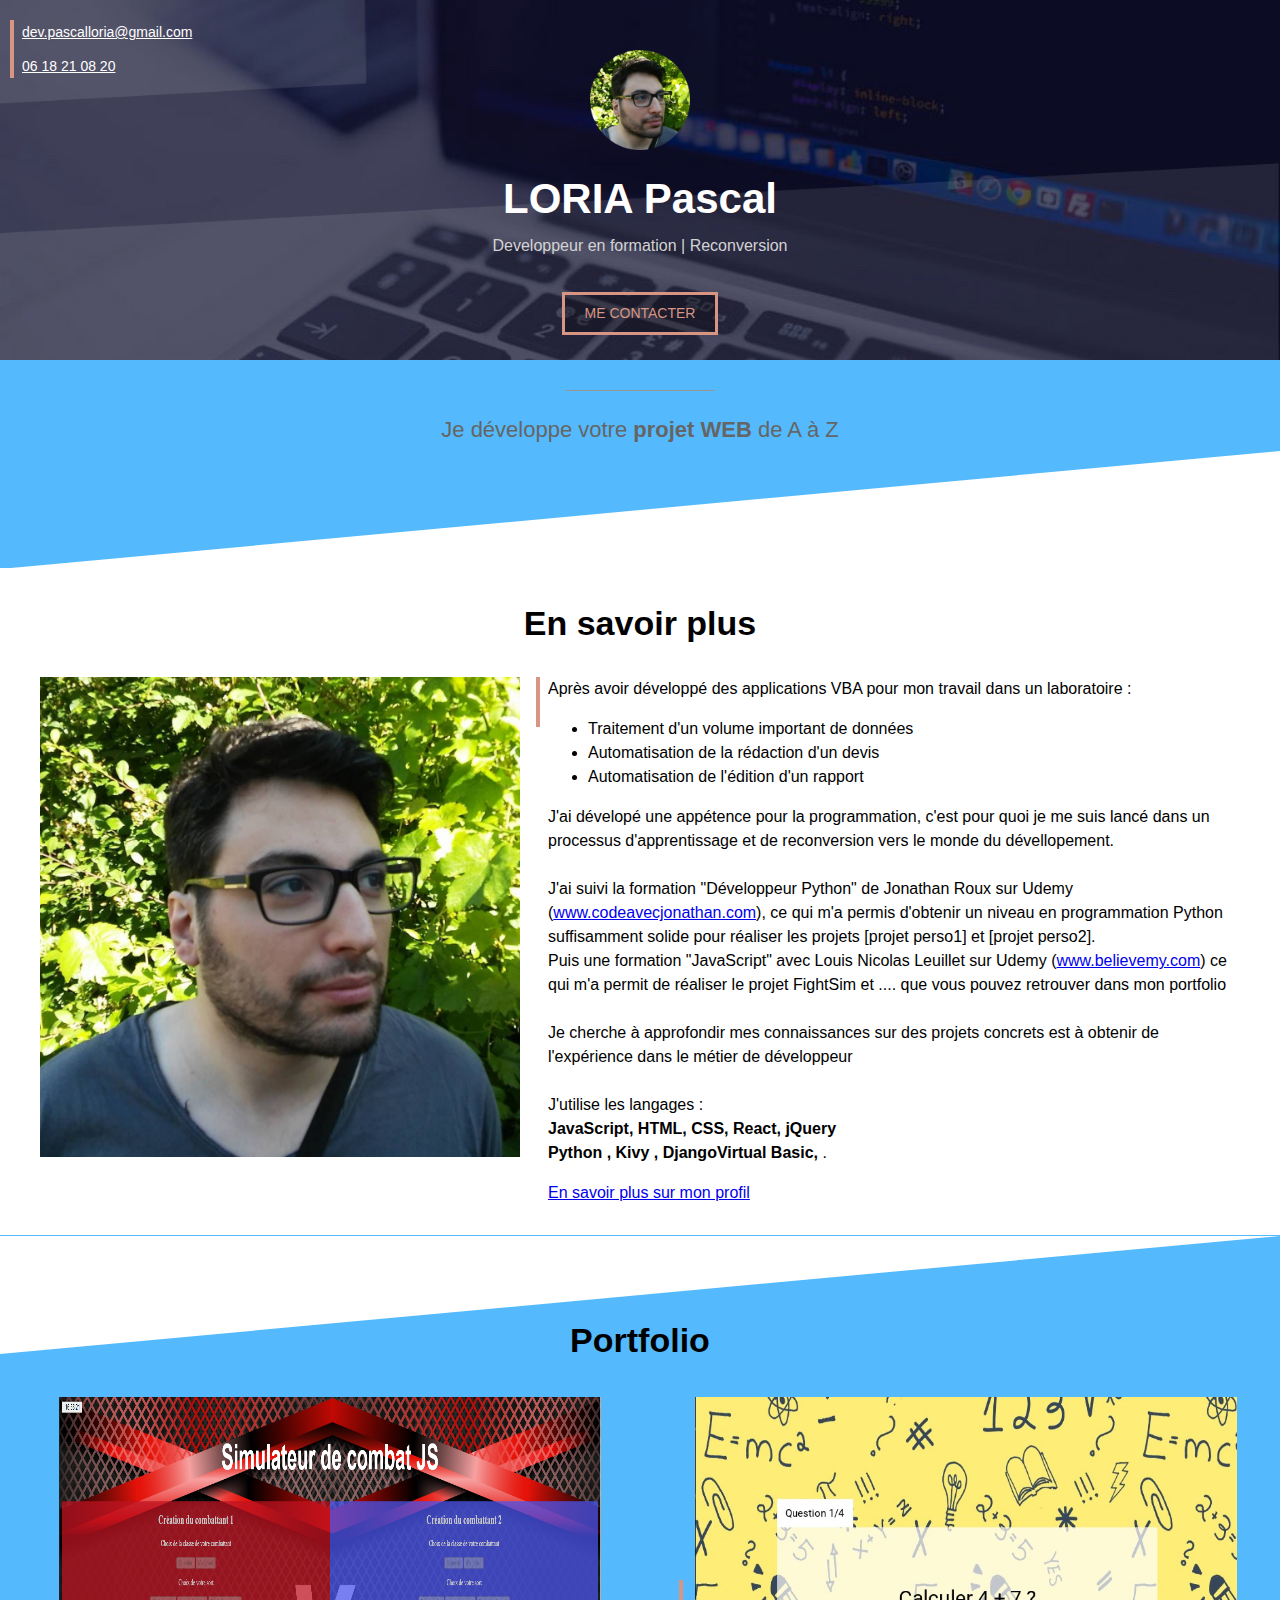
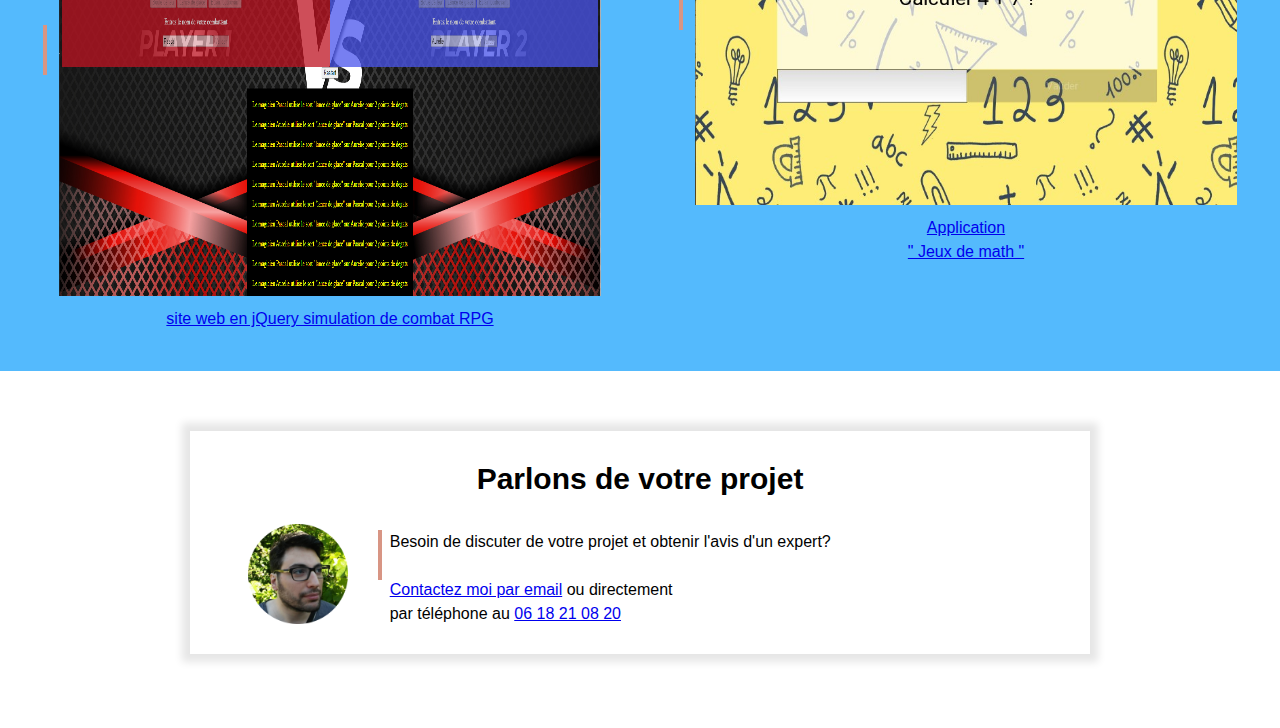
<file: index.html>
<!DOCTYPE html>
<html lang="fr">
<head>
    <meta charset="UTF-8">
    <meta http-equiv="X-UA-Compatible" content="IE=edge">
    <meta name="viewport" content="width=device-width, initial-scale=1.0">
    <title>Pascal LORIA</title>
    <link rel="stylesheet" href="style.css">
</head>

<body>

    <!-- Couverture -->
    <div class="cover">       
            
         <img class="cover-profile" src="profile.png"/>
         <h1>LORIA Pascal</h1> 
         <p>Developpeur en formation | Reconversion </p>

         <div class="bouton-contact">

            <a class="bouton-contact" href="mailto:dev.pascalloria@gmail.com?subject=Contact20%depuis20%pascalloria.com">ME CONTACTER</a>
                                
         </div>              
                       
         <div class="cover-contact">
            <p><a href="mailto:dev.pascalloria@gmail.com?subject=Contact20%depuis20%pascalloria.com">dev.pascalloria@gmail.com</a></p>
            <p><a href="tel:+33618210820">06 18 21 08 20</a></p>
         </div>        
     </div>

    <!-- SECTION GRISE 1 -->
    <div class="section-grise1 section">
        <div class="separateur"></div>
        <p> Je développe votre <b>projet WEB</b> de A à Z</p>

     </div>

     <!-- SECTION blanche -->   
     <div class="section">
         <h2>En savoir plus</h2>
         <img src="Profile21.jpg" class="col-contenu" >
         

         <div class="col-contenu float-right">
            <div class="texte-avec-ligne-vertical">
               <p >Après avoir développé des applications VBA pour mon travail dans un laboratoire :</p>
                  <ul>
                     <li> Traitement d'un volume important de données</li>
                     <li> Automatisation de la rédaction d'un devis</li>
                     <li> Automatisation de l'édition d'un rapport</li>
                  </ul>                
                  
                  <p>J'ai dévelopé une appétence pour la programmation, c'est pour quoi je me suis lancé dans un processus d'apprentissage et de reconversion vers le monde du dévellopement.<br><br>
                  J'ai suivi la formation "Développeur Python" de Jonathan Roux sur Udemy (<a href="https://www.codeavecjonathan.com" target="blank">www.codeavecjonathan.com</a>), ce qui m'a permis d'obtenir un niveau en programmation Python suffisamment solide pour réaliser les projets [projet perso1] et [projet perso2].
                 <br> Puis une formation "JavaScript" avec Louis Nicolas Leuillet sur Udemy (<a href="https://believemy.com/" target="blank">www.believemy.com</a>) ce qui m'a permit de réaliser le projet FightSim  et .... que vous pouvez retrouver dans mon portfolio
               <br> <br> Je cherche à approfondir mes connaissances sur des projets concrets est à obtenir de l'expérience dans le métier de développeur<br><br>
               J'utilise les langages :<br> <b>JavaScript, HTML, CSS, React, jQuery <br> Python ,  Kivy , DjangoVirtual Basic, </b>.</p>                  
               <a href="https://www.linkedin.com/in/pascal-loria" target="blank" >En savoir plus sur mon profil</a>
            </div>
         </div>

     </div> 

     <!-- SECTION GRISE 2 -->
     <div class="section-grise2 section">
          <h2>Portfolio</h2>
          <table class="col-portfolio" style="display: inline-block;">
            <tr>
               <td>
                  <div class="barre-verticale"></div>
               </td>
               <td style=width:100%>
                  <a href="Portfolio-site-combatJs.html"><img style=width:100%;height:59ex src="Screenshot_site_Combat.png"></a>
               </td>
            </tr>
            <tr>
               <td>               
               </td>
               <td align= center>
                  <a href="Portfolio-site-combatJs.html">site web en jQuery simulation de combat RPG</a>
               </td>
            </tr>        
         </table>        
         <!-- <table class="col-portfolio" style="display: inline-block;">
            <tr>
               <td>
                  <div class="barre-verticale"></div>
               </td>
               <td style=width:100%>
                  <a href="Portfolio-site-restaurant.html"><img style=width:100% src="project1small.jpg"></a>
               </td>
            </tr>
            <tr>
               <td>               
               </td>
               <td align= center>
                  <a href="Portfolio-site-restaurant.html">site web pour un restaurant</a>
               </td>
            </tr>        
         </table>         -->

        
         <table class="col-portfolio float-right">
            <tr>
               <td>
                  <div class="barre-verticale"></div>
               </td>
               <td style=width:100%>
                  <a style="max-width: 10px" href="Jeux_math.html"><img style=width:100% src="Screenshot_1_jeux de math.jpg"></a>
               </td>
            </tr>
            <tr>
               <td>               
               </td>
               <td align= center>
                  <a style="max-width: 10px" href="Jeux_math.html">Application<br> " Jeux de math "</a>
               </td>
            </tr>  
         
         </table>
      
     </div>

     <!-- SECTION blanche --> 
             
      <iframe src="contact-frame.html" scrolling="no">
      
    
</body>
</html>
</file>
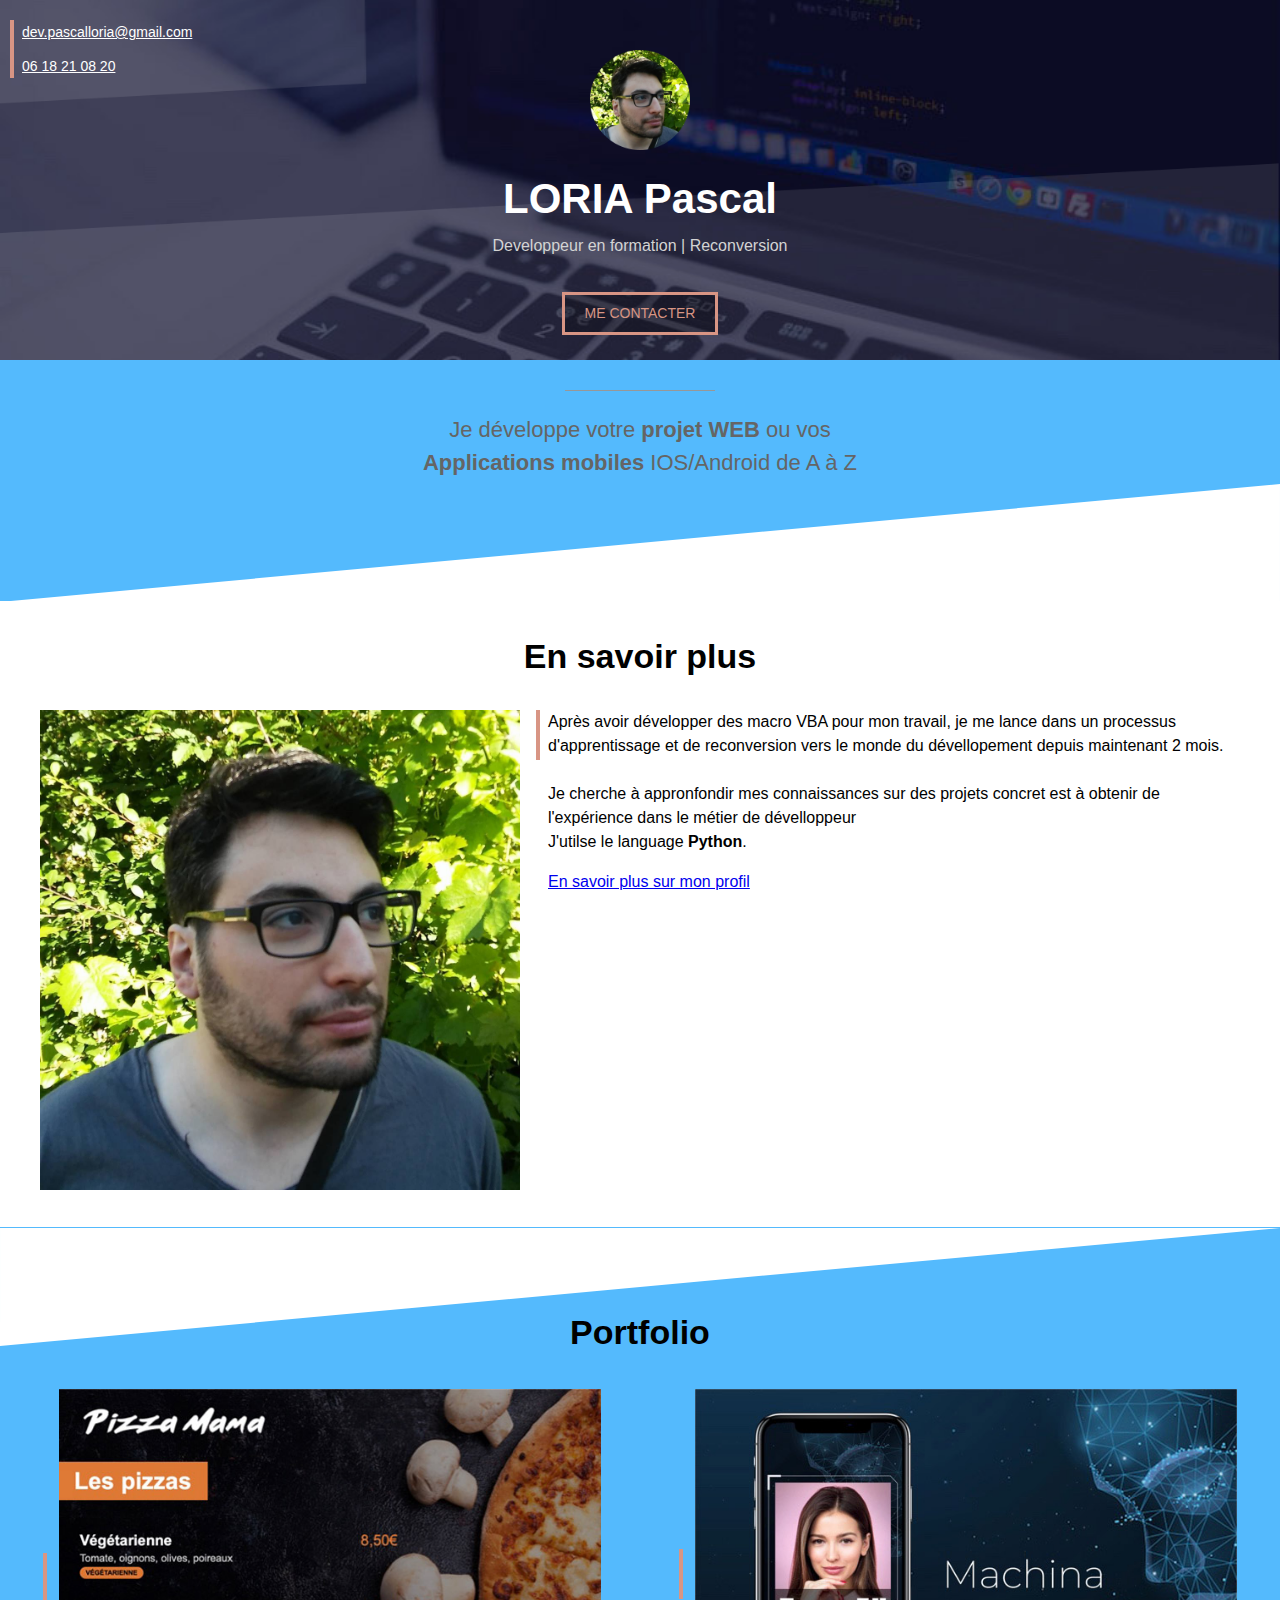
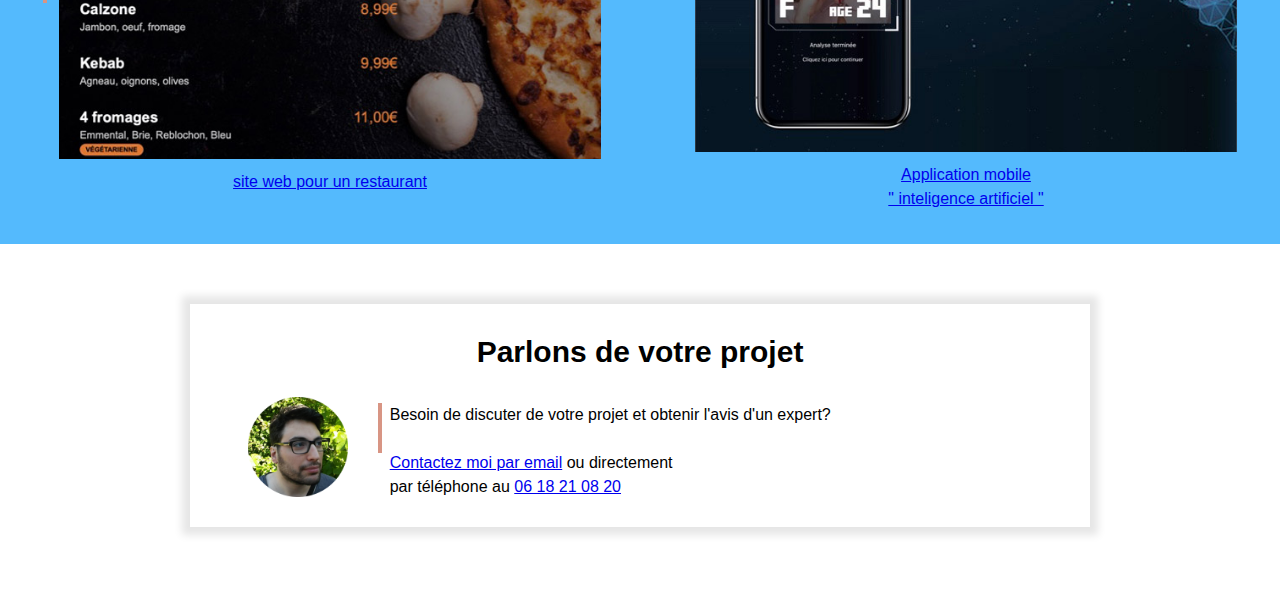
<file: Mon site Pro/index.html>
<!DOCTYPE html>
<html lang="fr">
<head>
    <meta charset="UTF-8">
    <meta http-equiv="X-UA-Compatible" content="IE=edge">
    <meta name="viewport" content="width=device-width, initial-scale=1.0">
    <title>Pascal LORIA</title>
    <link rel="stylesheet" href="style.css">
</head>

<body>

    <!-- Couverture -->
    <div class="cover">       
            
         <img class="cover-profile" src="profile.png"/>
         <h1>LORIA Pascal</h1> 
         <p>Developpeur en formation | Reconversion </p>

         <div class="bouton-contact">

            <a class="bouton-contact" href="mailto:dev.pascalloria@gmail.com?subject=Contact20%depuis20%pascalloria.com">ME CONTACTER</a>
                                
         </div>              
                       
         <div class="cover-contact">
            <p><a href="mailto:dev.pascalloria@gmail.com?subject=Contact20%depuis20%pascalloria.com">dev.pascalloria@gmail.com</a></p>
            <p><a href="tel:+33618210820">06 18 21 08 20</a></p>
         </div>        
     </div>

    <!-- SECTION GRISE 1 -->
    <div class="section-grise1 section">
        <div class="separateur"></div>
        <p> Je développe votre <b>projet WEB</b> ou vos <b>Applications mobiles</b> IOS/Android de A à Z</p>

     </div>

     <!-- SECTION blanche -->   
     <div class="section">
         <h2>En savoir plus</h2>
         <img src="Profile21.jpg" class="col-contenu" >
         

         <div class="col-contenu float-right">
            <div class="texte-avec-ligne-vertical">
               <p >Après avoir développer des macro VBA pour mon travail, je me lance dans un processus d'apprentissage et de reconversion vers le monde du dévellopement depuis maintenant  2 mois.<br>
               <br> Je cherche à appronfondir mes connaissances sur des projets concret est à obtenir de l'expérience dans le métier de dévelloppeur<br>
               J'utilse le language <b>Python</b>.</p>                  
               <a href="https://www.linkedin.com/in/pascal-loria" target="blank" >En savoir plus sur mon profil</a>
            </div>
         </div>

     </div> 

     <!-- SECTION GRISE 2 -->
     <div class="section-grise2 section">
          <h2>Portfolio</h2>
         <table class="col-portfolio" style="display: inline-block;">
            <tr>
               <td>
                  <div class="barre-verticale"></div>
               </td>
               <td style=width:100%>
                  <a href="Portfolio-site-restaurant.html"><img style=width:100% src="project1small.jpg"></a>
               </td>
            </tr>
            <tr>
               <td>               
               </td>
               <td align= center>
                  <a href="Portfolio-site-restaurant.html">site web pour un restaurant</a>
               </td>
            </tr>        
         </table>        

        
         <table class="col-portfolio float-right">
            <tr>
               <td>
                  <div class="barre-verticale"></div>
               </td>
               <td style=width:100%>
                  <a style="max-width: 10px" href="application-mobile-ia.html"><img style=width:100% src="project2small.jpg"></a>
               </td>
            </tr>
            <tr>
               <td>               
               </td>
               <td align= center>
                  <a style="max-width: 10px" href="application-mobile-ia.html">Application  mobile<br> " inteligence artificiel "</a>
               </td>
            </tr>  
         
         </table>
      
     </div>

     <!-- SECTION blanche --> 
             
      <iframe src="contact-frame.html" scrolling="no">
      
    
</body>
</html>
</file>
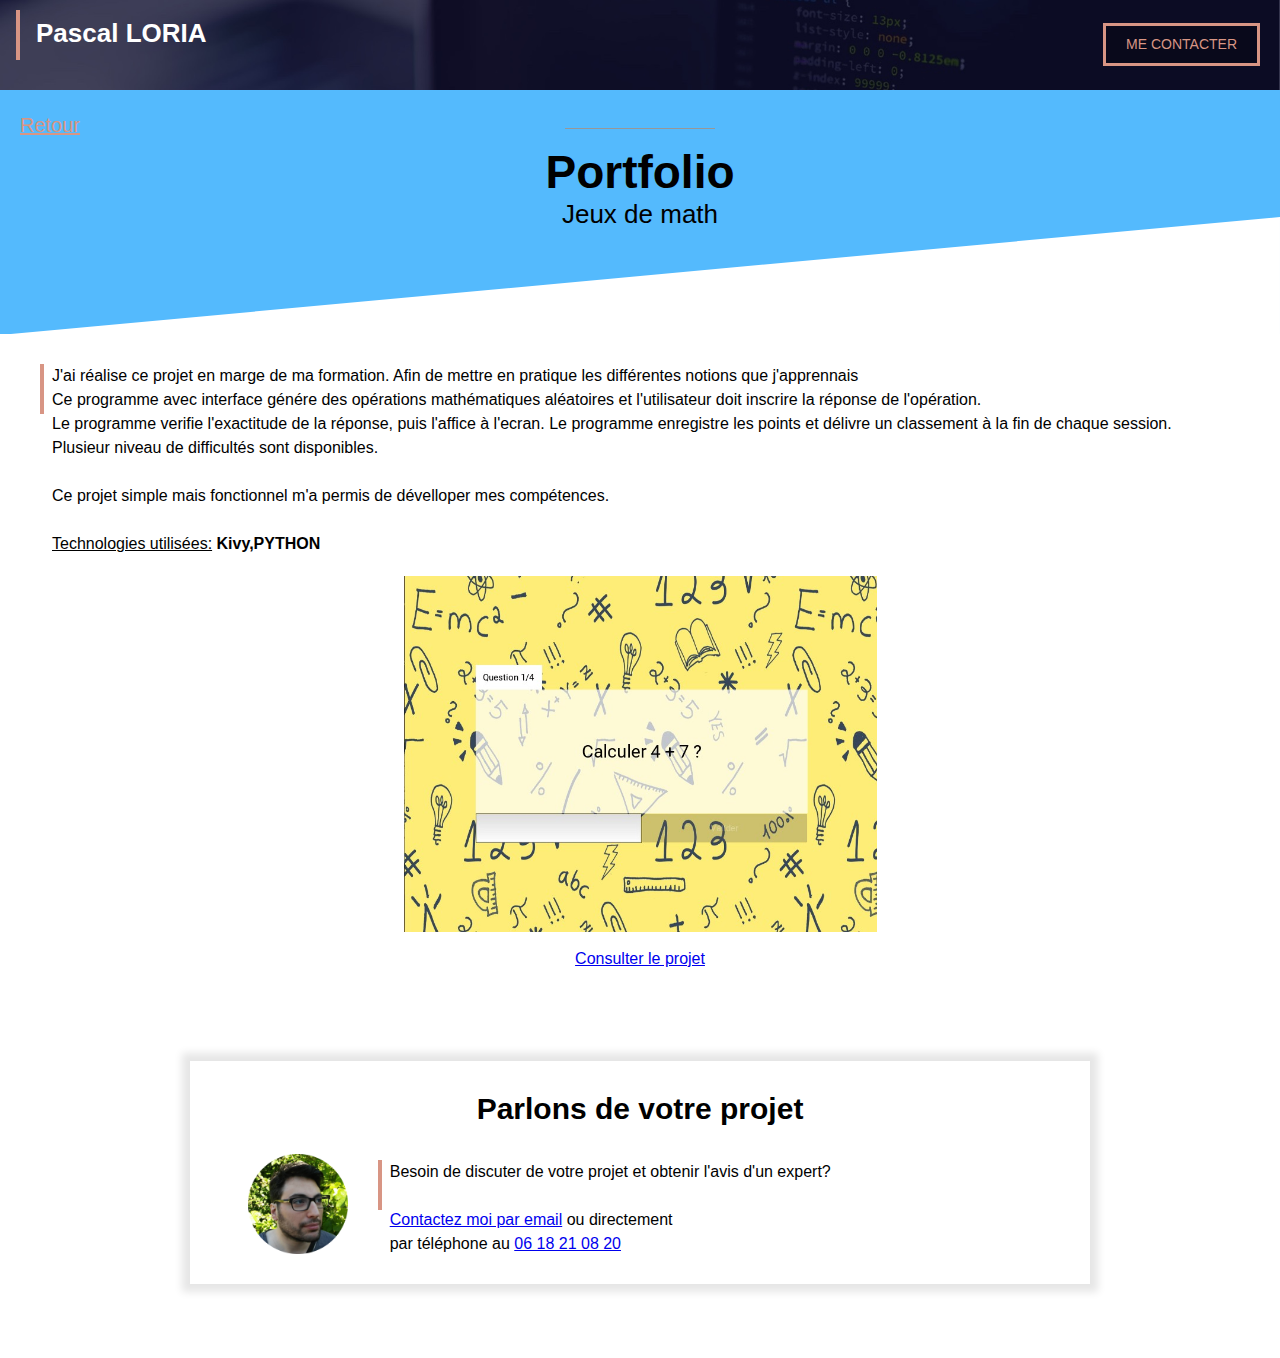
<file: application-mobile-ia.html>
<!DOCTYPE html>
<html lang="fr">
<head>
    <meta charset="UTF-8">
    <meta http-equiv="X-UA-Compatible" content="IE=edge">
    <meta name="viewport" content="width=device-width, initial-scale=1.0">
    <title>Application mobile</title>
    <link rel="stylesheet" href="style.css">

</head>
<body>

    <!-- header -->
    <!-- text 26 px  gras / barre vertical / image de fond bouton me contacter-->
    <div class="portfolio-header">
        <div class="texte-avec-ligne-vertical" style="margin-left: 16px;margin-top: 10px;" >
            <p class="portfolio-header-title">Pascal LORIA</p>         
        </div>
        <a class="bouton-contact bouton-contact-portfolio" href="mailto:dev.pascalloria@gmail.com?subject=Contact20%depuis20%pascalloria.com">ME CONTACTER</a>
    </div>

    <!-- section grise titre-->

    <div class="section-grise1 section" style="padding-top: 20px;">
        <a class="portfolio-back" href="index.html">Retour</a>
        <div class="separateur" style="margin-top: -12px;"></div>
        <h1 class="portfolio"> Portfolio</h1>
        <h2 class="portfolio">Jeux de math</h2>  
    </div>

    <!-- section contenu-->
    <!--  rien de special sur le text  balise u et b . 70% >550 px image clicable et lien ver le projet-->


    <div class="section">
        <div class="texte-avec-ligne-vertical" >
            J'ai réalise ce projet en marge de ma formation. Afin de mettre en pratique les différentes notions que j'apprennais <br>            
            Ce programme avec interface génére des opérations mathématiques aléatoires et l'utilisateur doit inscrire la réponse de l'opération.<br>
            Le programme verifie l'exactitude de la réponse, puis l'affice à l'ecran.
            Le programme enregistre les points et délivre un classement à la fin de chaque session.<br>        
            Plusieur niveau de difficultés sont disponibles. <br><br>             
            Ce projet simple mais fonctionnel m'a permis de dévelloper mes compétences.
            <br><br>
            <u>Technologies utilisées:</u> <b>Kivy,PYTHON</b>
        </div>
        <div class="portfolio-image" style="text-align: center;">
            <a href="#"><img class="portfolio" src="Screenshot_1_jeux de math.jpg"></a>
            <a style="display: block;margin-top: 8px;" href="#">Consulter le projet</a>
        </div>
        
    </div>   

    <!-- frame-->

    <iframe src="contact-frame.html" scrolling="no">
    
        
</body>
</html>
</file>
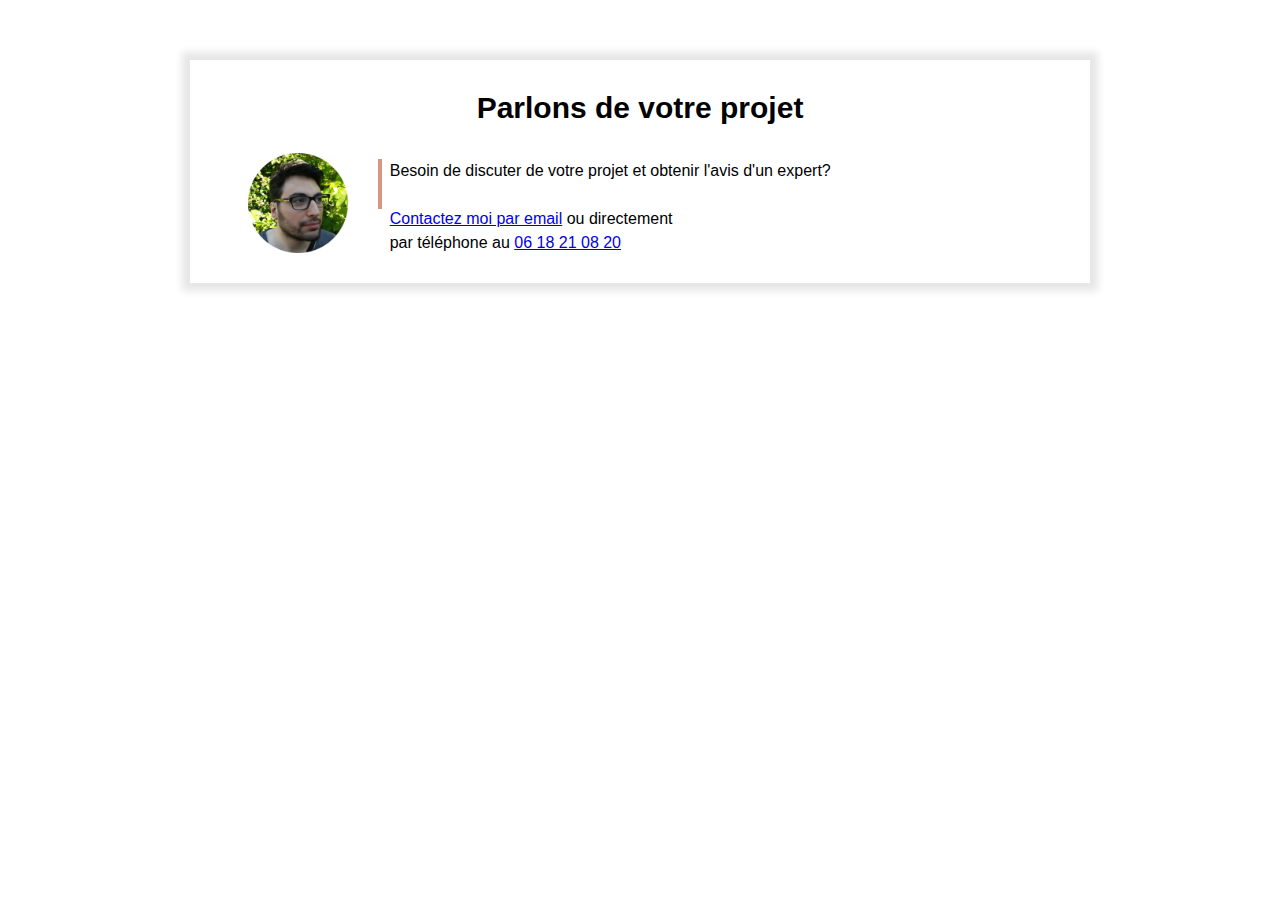
<file: contact-frame.html>
<!DOCTYPE html>
<html lang="en">
<head>
    <meta charset="UTF-8">
    <meta http-equiv="X-UA-Compatible" content="IE=edge">
    <meta name="viewport" content="width=device-width, initial-scale=1.0">
    <link rel="stylesheet" href="style.css">
</head>
<body>
   <div class="separateur display-mobile" style="margin-top: 15px;margin-bottom: -13px;"></div>
   <div class="section">
      <div class="frame">
         <p class="frame-title">Parlons de votre projet</p>
         <table class="frame" >
            <tr>
               <td valign="top" align="center">
                  <img src="profile.png"class="frame">
               </td>
               <td>
                  <div class="texte-avec-ligne-vertical" >
                     <p>Besoin de discuter de votre projet et obtenir l'avis d'un expert?<br> <br>
                        <a href="mailto:dev.pascalloria@gmail.com?subject=Contact20%depuis20%pascalloria.com">Contactez moi par email</a> ou directement<br> par téléphone au <a href="tel:+33618210820">06 18 21 08 20</a></p>
      
                  </div>
               </td>
            </tr>
         </table>
      </div>
   </div>
</body>
</html>
</file>
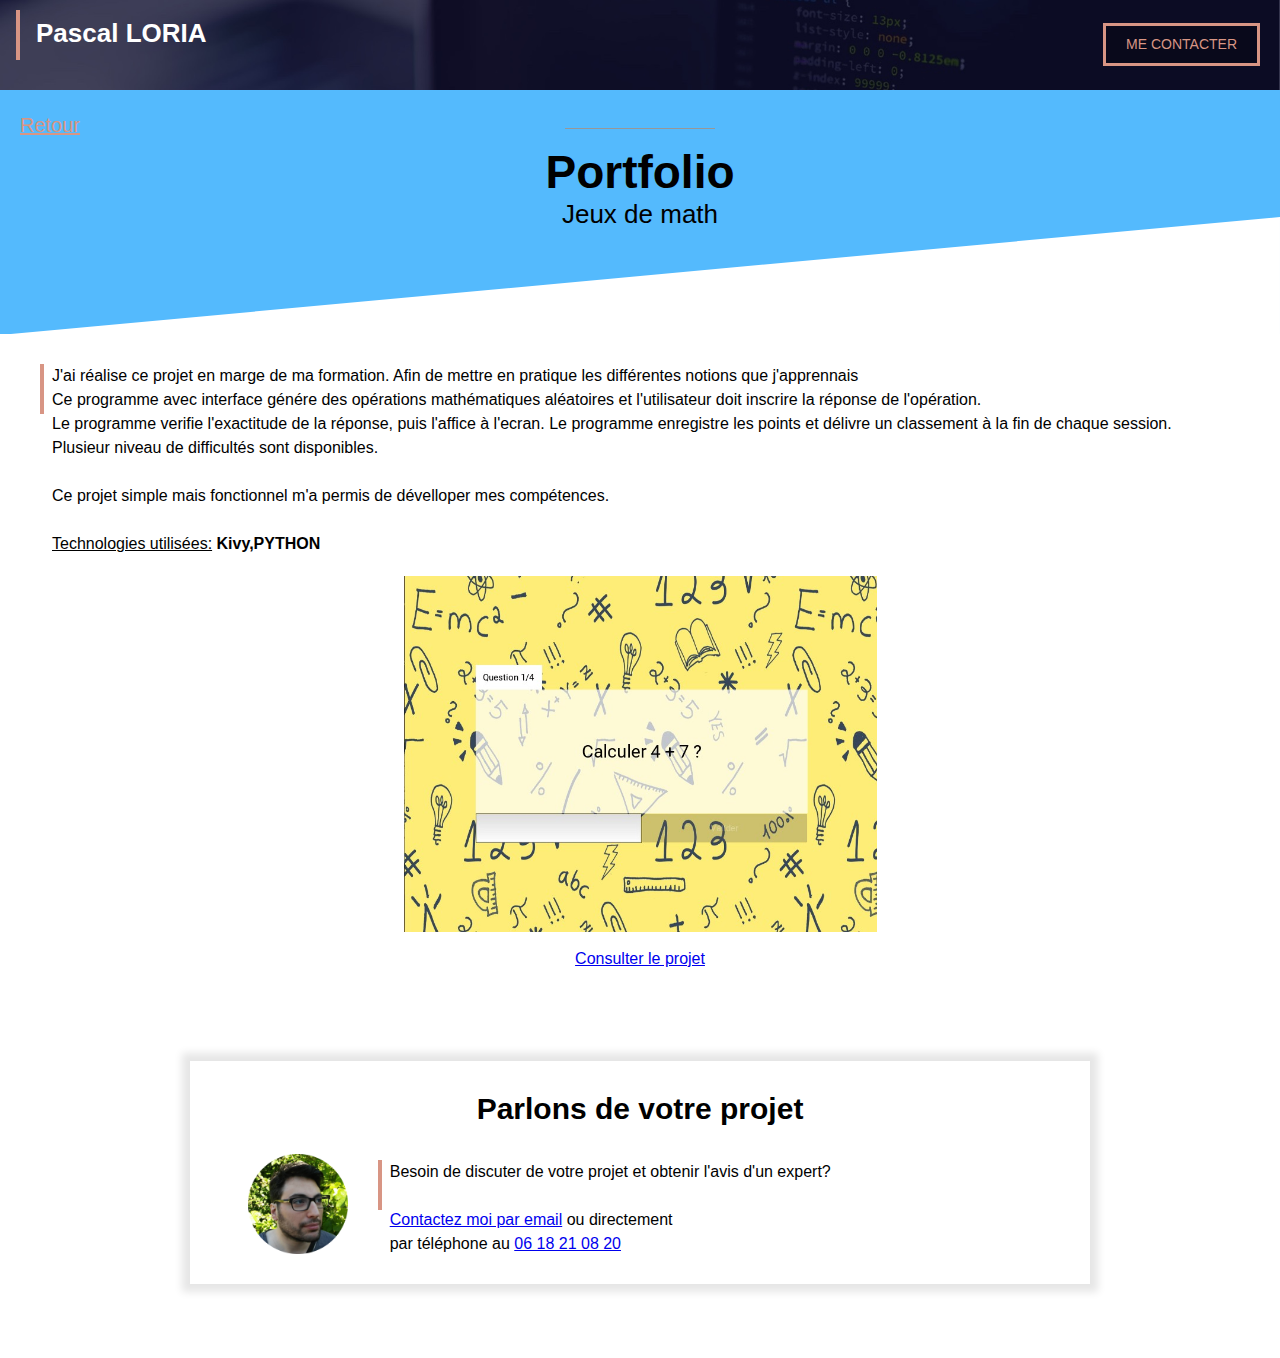
<file: Jeux_math.html>
<!DOCTYPE html>
<html lang="fr">
<head>
    <meta charset="UTF-8">
    <meta http-equiv="X-UA-Compatible" content="IE=edge">
    <meta name="viewport" content="width=device-width, initial-scale=1.0">
    <title>Application mobile</title>
    <link rel="stylesheet" href="style.css">

</head>
<body>

    <!-- header -->
    <!-- text 26 px  gras / barre vertical / image de fond bouton me contacter-->
    <div class="portfolio-header">
        <div class="texte-avec-ligne-vertical" style="margin-left: 16px;margin-top: 10px;" >
            <p class="portfolio-header-title">Pascal LORIA</p>         
        </div>
        <a class="bouton-contact bouton-contact-portfolio" href="mailto:dev.pascalloria@gmail.com?subject=Contact20%depuis20%pascalloria.com">ME CONTACTER</a>
    </div>

    <!-- section grise titre-->

    <div class="section-grise1 section" style="padding-top: 20px;">
        <a class="portfolio-back" href="index.html">Retour</a>
        <div class="separateur" style="margin-top: -12px;"></div>
        <h1 class="portfolio"> Portfolio</h1>
        <h2 class="portfolio">Jeux de math</h2>  
    </div>

    <!-- section contenu-->
    <!--  rien de special sur le text  balise u et b . 70% >550 px image clicable et lien ver le projet-->


    <div class="section">
        <div class="texte-avec-ligne-vertical" >
            J'ai réalise ce projet en marge de ma formation. Afin de mettre en pratique les différentes notions que j'apprennais <br>            
            Ce programme avec interface génére des opérations mathématiques aléatoires et l'utilisateur doit inscrire la réponse de l'opération.<br>
            Le programme verifie l'exactitude de la réponse, puis l'affice à l'ecran.
            Le programme enregistre les points et délivre un classement à la fin de chaque session.<br>        
            Plusieur niveau de difficultés sont disponibles. <br><br>             
            Ce projet simple mais fonctionnel m'a permis de dévelloper mes compétences.
            <br><br>
            <u>Technologies utilisées:</u> <b>Kivy,PYTHON</b>
        </div>
        <div class="portfolio-image" style="text-align: center;">
            <a href="#"><img class="portfolio" src="Screenshot_1_jeux de math.jpg"></a>
            <a style="display: block;margin-top: 8px;" href="#">Consulter le projet</a>
        </div>
        
    </div>   

    <!-- frame-->

    <iframe src="contact-frame.html" scrolling="no">
    
        
</body>
</html>
</file>
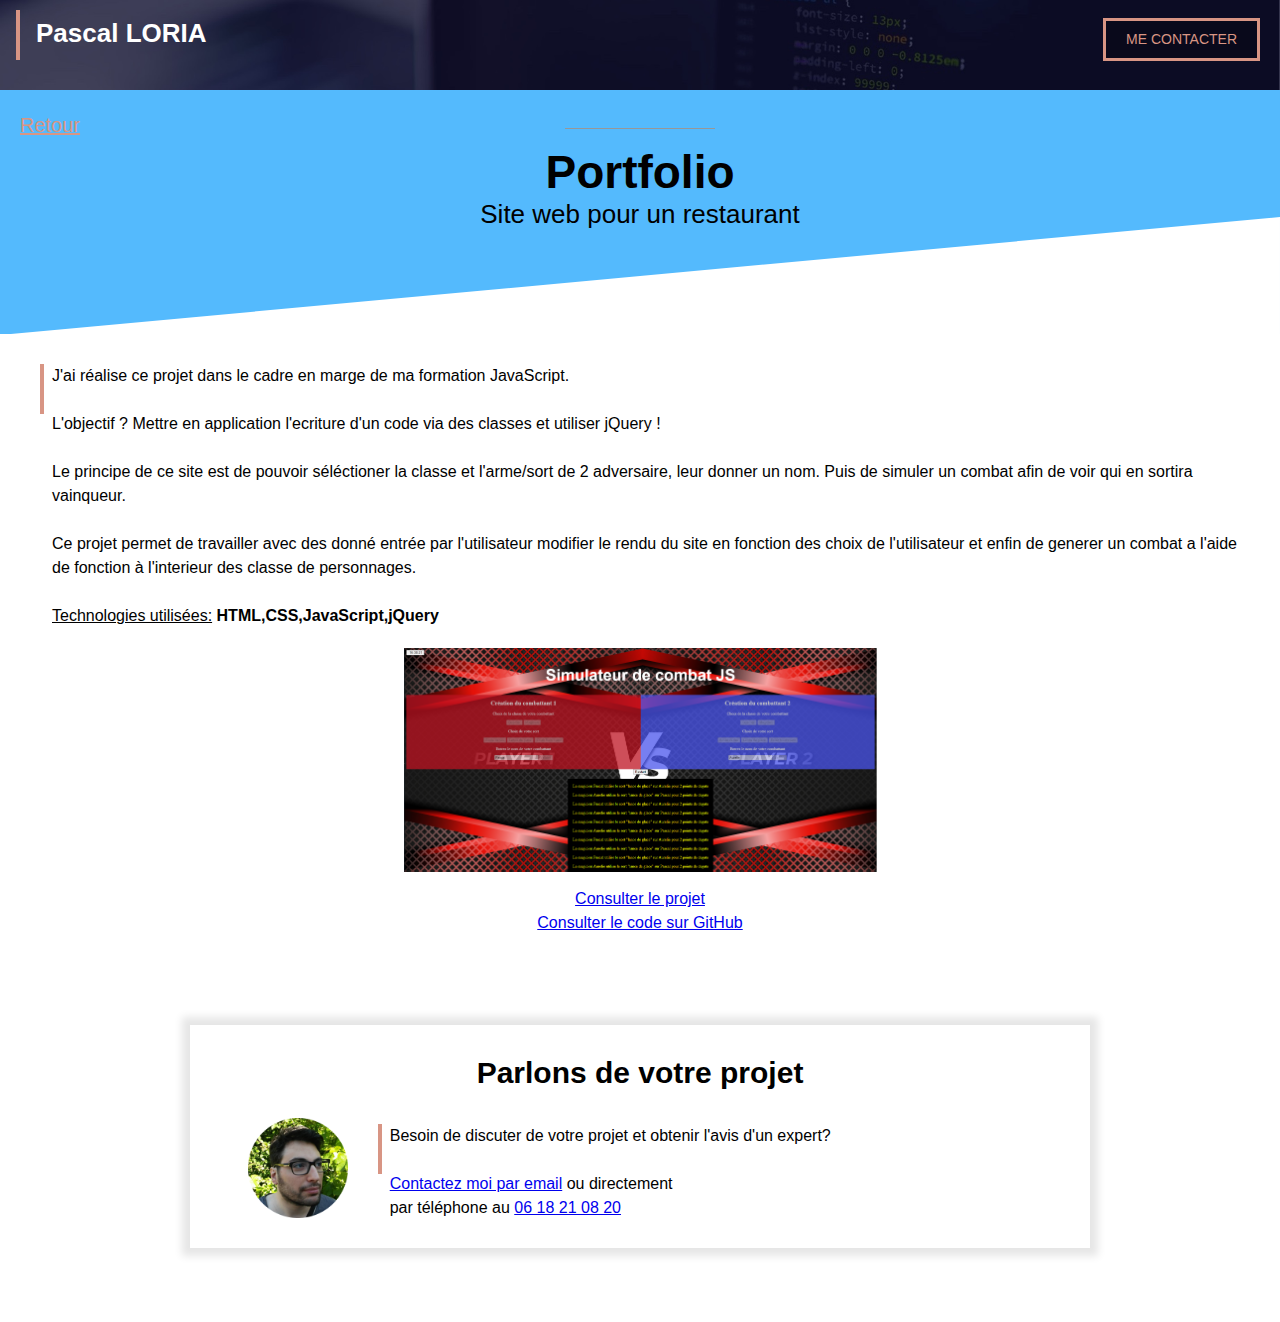
<file: Portfolio-site-combatJs.html>
<!DOCTYPE html>
<html lang="fr">
<head>
    <meta charset="UTF-8">
    <meta http-equiv="X-UA-Compatible" content="IE=edge">
    <meta name="viewport" content="width=device-width, initial-scale=1.0">
    <title>Site de simulateur de combat</title>
    <link rel="stylesheet" href="style.css">

</head>
<body>

    <!-- header -->
    <!-- text 26 px  gras / barre vertical / image de fond bouton me contacter-->
    <div class="portfolio-header">
        <div class="texte-avec-ligne-vertical" style="margin-left: 16px;margin-top: 10px;" >
            <p class="portfolio-header-title">Pascal LORIA</p>         
        </div>
        <a class="bouton-contact" style="position:absolute;right:20px" href="mailto:dev.pascalloria@gmail.com?subject=Contact20%depuis20%pascalloria.com">ME CONTACTER</a>
    </div>

    <!-- section grise titre-->

    <div class="section-grise1 section" style="padding-top: 20px;">
        <a class="portfolio-back" href="index.html">Retour</a>
        <div class="separateur" style="margin-top: -12px;"></div>
        <h1 class="portfolio"> Portfolio</h1>
        <h2 class="portfolio">Site web pour un restaurant</h2>  
    </div>
    <!-- section contenu-->
    <!--  rien de special sur le text  balise u et b . 70% >550 px image clicable et lien ver le projet-->


    <div class="section">
        <div class="texte-avec-ligne-vertical" >
            J'ai réalise ce projet dans le cadre en marge de ma formation JavaScript. <br><br>
            L'objectif ? Mettre en application l'ecriture d'un code via des classes et utiliser jQuery !
            <br><br>
            Le principe de ce site est de pouvoir séléctioner la classe et l'arme/sort de 2 adversaire, leur donner un nom.
              Puis de simuler un combat afin de voir qui en sortira vainqueur.
            <br><br>

            Ce projet permet de travailler avec des donné entrée par l'utilisateur modifier le rendu du site 
            en fonction des choix de l'utilisateur et enfin de generer un combat a l'aide de fonction à l'interieur
            des  classe de personnages.          
             
            <br><br>
            <u>Technologies utilisées:</u> <b>HTML,CSS,JavaScript,jQuery</b>
        </div>
        <div class="portfolio-image" style="text-align: center;">
            <a href="https://pascalloria.github.io/SimulateurDeCombatJS/"><img class="portfolio" src="Screenshot_site_Combat.png"></a>
            <a style="display: block;margin-top: 8px;" href="https://pascalloria.github.io/SimulateurDeCombatJS">Consulter le projet</a>
            <a href="https://github.com/pascalloria/SimulateurDeCombatJS">Consulter le code sur GitHub</a>
        </div>  
        
    </div>   

    <!-- frame-->       
    <iframe src="contact-frame.html" scrolling="no">
     
</body>
</html>
</file>
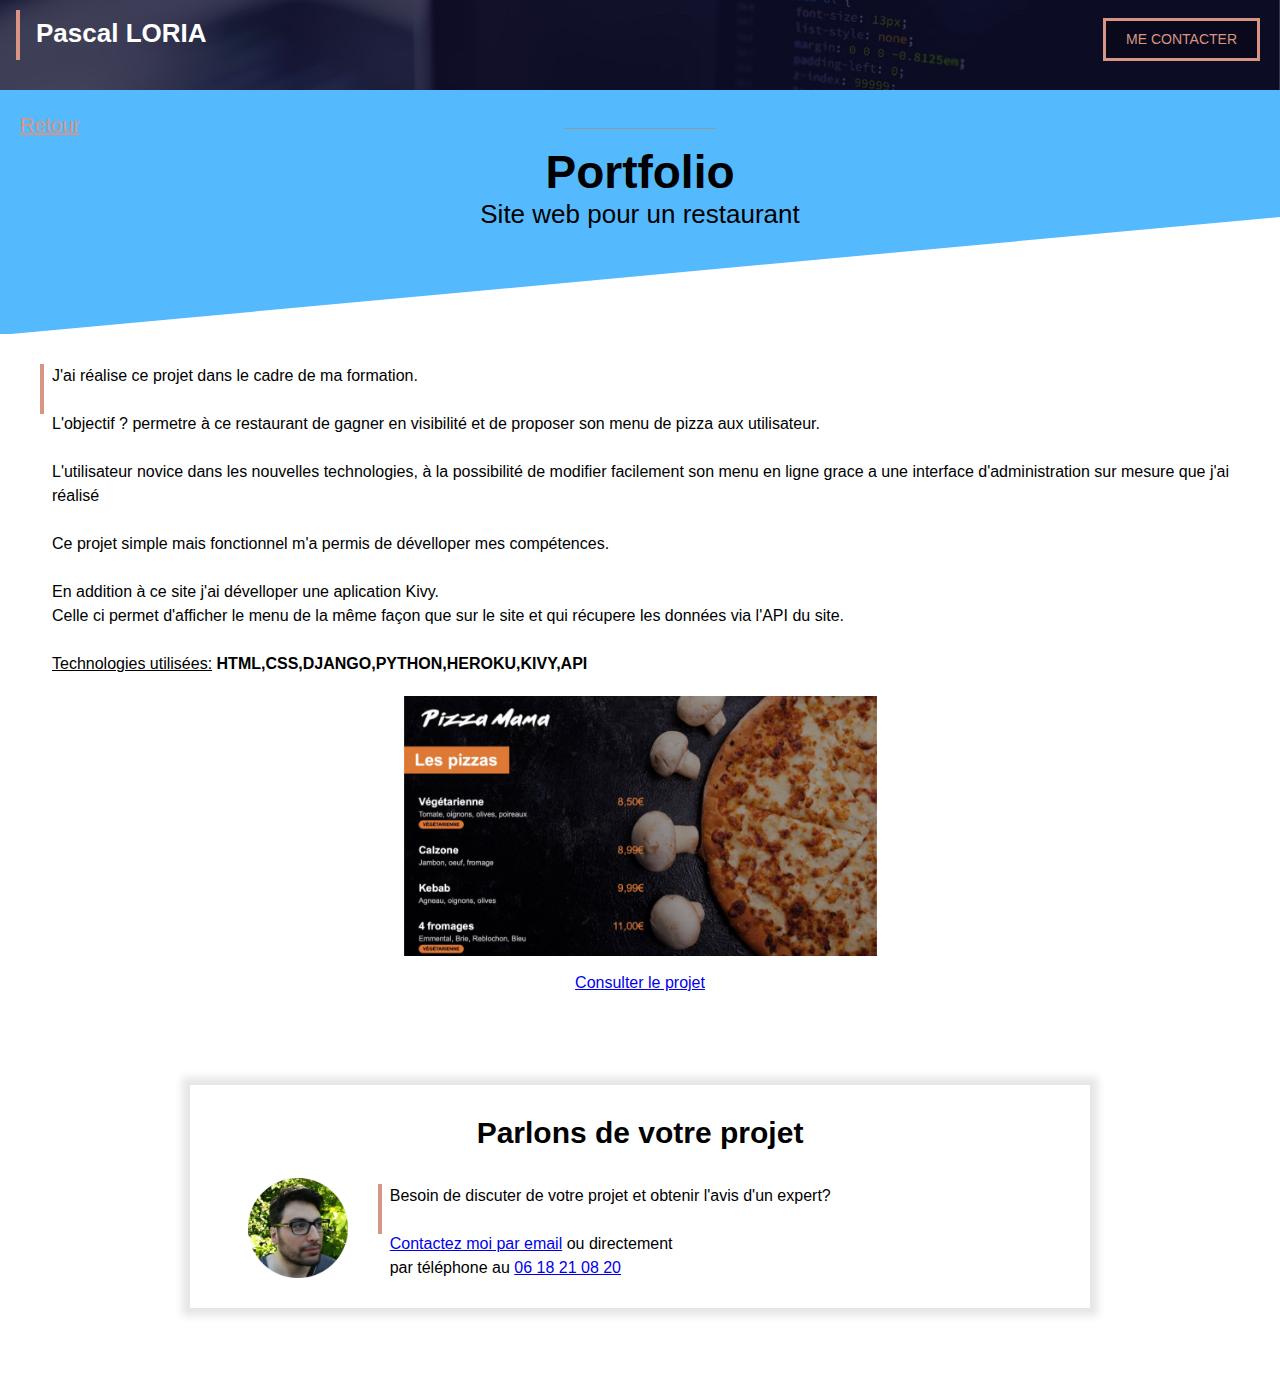
<file: Portfolio-site-restaurant.html>
<!DOCTYPE html>
<html lang="fr">
<head>
    <meta charset="UTF-8">
    <meta http-equiv="X-UA-Compatible" content="IE=edge">
    <meta name="viewport" content="width=device-width, initial-scale=1.0">
    <title>Site de restaurant</title>
    <link rel="stylesheet" href="style.css">

</head>
<body>

    <!-- header -->
    <!-- text 26 px  gras / barre vertical / image de fond bouton me contacter-->
    <div class="portfolio-header">
        <div class="texte-avec-ligne-vertical" style="margin-left: 16px;margin-top: 10px;" >
            <p class="portfolio-header-title">Pascal LORIA</p>         
        </div>
        <a class="bouton-contact" style="position:absolute;right:20px" href="mailto:dev.pascalloria@gmail.com?subject=Contact20%depuis20%pascalloria.com">ME CONTACTER</a>
    </div>

    <!-- section grise titre-->

    <div class="section-grise1 section" style="padding-top: 20px;">
        <a class="portfolio-back" href="index.html">Retour</a>
        <div class="separateur" style="margin-top: -12px;"></div>
        <h1 class="portfolio"> Portfolio</h1>
        <h2 class="portfolio">Site web pour un restaurant</h2>  
    </div>
    <!-- section contenu-->
    <!--  rien de special sur le text  balise u et b . 70% >550 px image clicable et lien ver le projet-->


    <div class="section">
        <div class="texte-avec-ligne-vertical" >
            J'ai réalise ce projet dans le cadre de ma formation. <br><br>
            L'objectif ? permetre à ce restaurant de gagner en visibilité et de proposer son menu de pizza aux utilisateur.
            <br><br>
            L'utilisateur novice dans les nouvelles technologies, à la possibilité de modifier facilement son menu en ligne grace a une interface
            d'administration sur mesure que j'ai réalisé <br> <br>
            Ce projet simple mais fonctionnel m'a permis de dévelloper mes compétences.
            <br><br>
            En addition à ce site j'ai dévelloper une aplication Kivy.<br>
            Celle ci permet d'afficher le menu de la même façon que sur le site et qui récupere les données via l'API du site.
            <br><br>
            <u>Technologies utilisées:</u> <b>HTML,CSS,DJANGO,PYTHON,HEROKU,KIVY,API</b>
        </div>
        <div class="portfolio-image" style="text-align: center;">
            <a href="https://plpizzamamadjango.herokuapp.com/"><img class="portfolio" src="project1.jpg"></a>
            <a style="display: block;margin-top: 8px;" href="https://plpizzamamadjango.herokuapp.com/">Consulter le projet</a>
        </div>
        
    </div>   

    <!-- frame-->       
    <iframe src="contact-frame.html" scrolling="no">
     
</body>
</html>
</file>
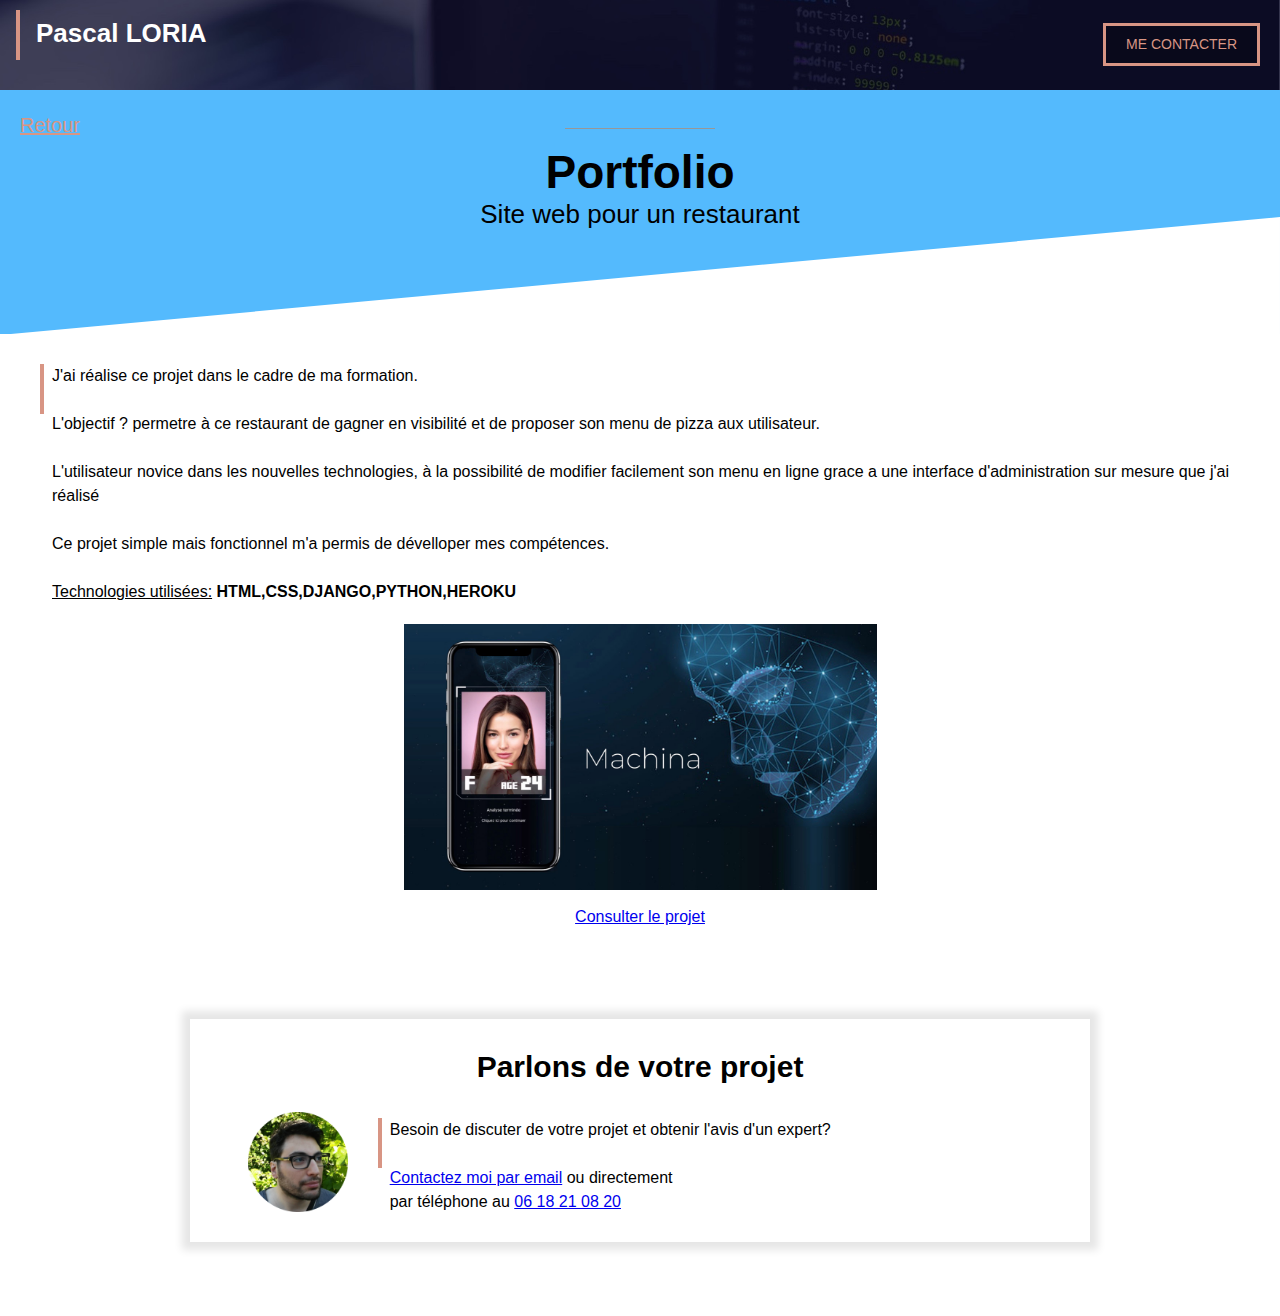
<file: Mon site Pro/application-mobile-ia.html>
<!DOCTYPE html>
<html lang="fr">
<head>
    <meta charset="UTF-8">
    <meta http-equiv="X-UA-Compatible" content="IE=edge">
    <meta name="viewport" content="width=device-width, initial-scale=1.0">
    <title>Application mobile</title>
    <link rel="stylesheet" href="style.css">

</head>
<body>

    <!-- header -->
    <!-- text 26 px  gras / barre vertical / image de fond bouton me contacter-->
    <div class="portfolio-header">
        <div class="texte-avec-ligne-vertical" style="margin-left: 16px;margin-top: 10px;" >
            <p class="portfolio-header-title">Pascal LORIA</p>         
        </div>
        <a class="bouton-contact bouton-contact-portfolio" href="mailto:dev.pascalloria@gmail.com?subject=Contact20%depuis20%pascalloria.com">ME CONTACTER</a>
    </div>

    <!-- section grise titre-->

    <div class="section-grise1 section" style="padding-top: 20px;">
        <a class="portfolio-back" href="index.html">Retour</a>
        <div class="separateur" style="margin-top: -12px;"></div>
        <h1 class="portfolio"> Portfolio</h1>
        <h2 class="portfolio">Site web pour un restaurant</h2>  
    </div>
    <!-- section contenu-->
    <!--  rien de special sur le text  balise u et b . 70% >550 px image clicable et lien ver le projet-->


    <div class="section">
        <div class="texte-avec-ligne-vertical" >
            J'ai réalise ce projet dans le cadre de ma formation. <br><br>
            L'objectif ? permetre à ce restaurant de gagner en visibilité et de proposer son menu de pizza aux utilisateur.
            <br><br>
            L'utilisateur novice dans les nouvelles technologies, à la possibilité de modifier facilement son menu en ligne grace a une interface
            d'administration sur mesure que j'ai réalisé <br> <br>
            Ce projet simple mais fonctionnel m'a permis de dévelloper mes compétences.
            <br><br>
            <u>Technologies utilisées:</u> <b>HTML,CSS,DJANGO,PYTHON,HEROKU</b>
        </div>
        <div class="portfolio-image" style="text-align: center;">
            <a href="#"><img class="portfolio" src="project2.jpg"></a>
            <a style="display: block;margin-top: 8px;" href="#">Consulter le projet</a>
        </div>
        
    </div>   

    <!-- frame-->

    <iframe src="contact-frame.html" scrolling="no">
    
        
</body>
</html>
</file>
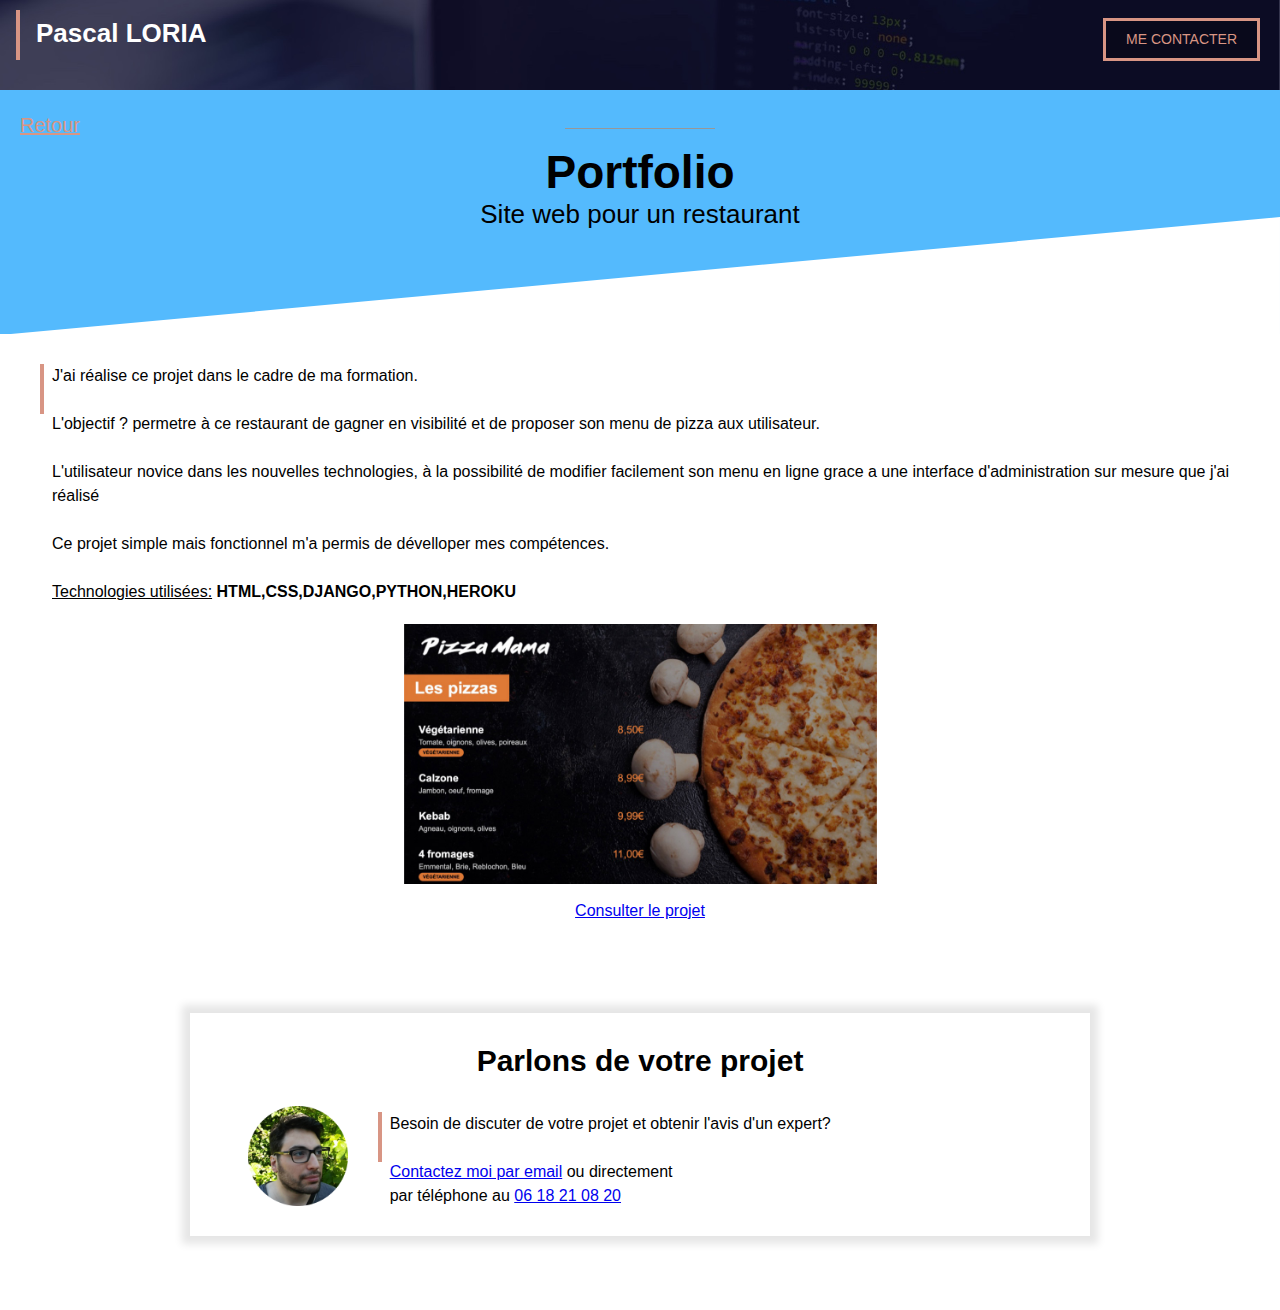
<file: Mon site Pro/Portfolio-site-restaurant.html>
<!DOCTYPE html>
<html lang="fr">
<head>
    <meta charset="UTF-8">
    <meta http-equiv="X-UA-Compatible" content="IE=edge">
    <meta name="viewport" content="width=device-width, initial-scale=1.0">
    <title>Site de restaurant</title>
    <link rel="stylesheet" href="style.css">

</head>
<body>

    <!-- header -->
    <!-- text 26 px  gras / barre vertical / image de fond bouton me contacter-->
    <div class="portfolio-header">
        <div class="texte-avec-ligne-vertical" style="margin-left: 16px;margin-top: 10px;" >
            <p class="portfolio-header-title">Pascal LORIA</p>         
        </div>
        <a class="bouton-contact" style="position:absolute;right:20px" href="mailto:dev.pascalloria@gmail.com?subject=Contact20%depuis20%pascalloria.com">ME CONTACTER</a>
    </div>

    <!-- section grise titre-->

    <div class="section-grise1 section" style="padding-top: 20px;">
        <a class="portfolio-back" href="index.html">Retour</a>
        <div class="separateur" style="margin-top: -12px;"></div>
        <h1 class="portfolio"> Portfolio</h1>
        <h2 class="portfolio">Site web pour un restaurant</h2>  
    </div>
    <!-- section contenu-->
    <!--  rien de special sur le text  balise u et b . 70% >550 px image clicable et lien ver le projet-->


    <div class="section">
        <div class="texte-avec-ligne-vertical" >
            J'ai réalise ce projet dans le cadre de ma formation. <br><br>
            L'objectif ? permetre à ce restaurant de gagner en visibilité et de proposer son menu de pizza aux utilisateur.
            <br><br>
            L'utilisateur novice dans les nouvelles technologies, à la possibilité de modifier facilement son menu en ligne grace a une interface
            d'administration sur mesure que j'ai réalisé <br> <br>
            Ce projet simple mais fonctionnel m'a permis de dévelloper mes compétences.
            <br><br>
            <u>Technologies utilisées:</u> <b>HTML,CSS,DJANGO,PYTHON,HEROKU</b>
        </div>
        <div class="portfolio-image" style="text-align: center;">
            <a href="#"><img class="portfolio" src="project1.jpg"></a>
            <a style="display: block;margin-top: 8px;" href="#">Consulter le projet</a>
        </div>
        
    </div>   

    <!-- frame-->       
    <iframe src="contact-frame.html" scrolling="no">
     
</body>
</html>
</file>
<file: style.css>
*{
          box-sizing: border-box;  
        }
        :root {
            --color1:#d89584;
            --color2:#54bafd;
        }

        body{
            margin: 0;
            font-family: Arial;
            line-height: 1.5;

        }
        iframe{
            width: 100%;
            border: none;
            height: 350px;
            

        }
        div.cover {
            background: url(cover_overlay.png) no-repeat center/100% 100%,url(cover.jpg) no-repeat center/cover;
            height: 360px;
            
                                   
        }  

        h1 {
            color: white;
            text-align: center;
            font-size: 42px;
            margin-top: 10px;
            margin-bottom: 0px;
            
        }
      
         img.cover-profile {
             position: relative;
             left: 50%;
             height: 100px;
            margin-left: -50px;             
             margin-top: 50px;
         } 

         div.cover p {
             color: lightgray;
             text-align: center;
             position: relative;
             margin-top: 4px;
         }

         div.cover-contact {
             /*background-color: #FF000080 ;*/
             position: absolute;
             top:20px;
             left: 10px;
             border-left: 4px solid var(--color1);
             padding-left: 8px;

         }
         div.cover-contact p {
             text-align: left;
             margin-top: 0px;   
             margin-bottom: 0px;            
         }
         div.cover-contact p:first-child {
             margin-bottom: 10px;
         }

         div.cover-contact a {             
             color: white;  
             font-size: 14px ;  
         }

         a.bouton-contact{
             background-color: #00000040;
             font-size: 14px;
             display: inline-block;
             text-decoration: none;                        
             padding: 8px 20px;
             border: 3px solid var(--color1);
             color: var(--color1);
             margin-top: 18px;          

         }
         a.bouton-contact-portfolio {
            position:absolute;
            right:20px;
            top: 5px
        }
        div.bouton-contact  {
             text-align: center
             
        }
         
        a.bouton-contact:hover{
            color:white;
            border: 3px solid white;            

         }
        .section {
            padding-left: 40px;
            padding-right: 40px;
            padding-top: 30px;
            padding-bottom: 30px;
            overflow: auto;
        }
         div.section-grise1 {            
            background: url(triangle2white.svg) no-repeat center bottom -1px/100%;
            background-color: var(--color2);
            padding-bottom:100px ; 
                      
         }

         div.section-grise2 {            
            background: url(triangle1white.svg) no-repeat center top 1px/100%;
            background-color: var(--color2);
            padding-top:80px ;            
         }
         h2{
             text-align: center;
             font-size: 34px;
             margin-top: 0px;
         }

         div.separateur{
             height: 1px;
             width: 150px;
             position: relative;
             left: 50%;
             margin-left: -75px;
             background-color: #979797;

         }
         div.section-grise1 p{
             font-size: 22px;
             max-width: 450px;
             text-align: center;
             margin-left: auto;
             margin-right: auto;
             color: #656565;
         }

         img.col-contenu {
             width: 40%;            
                      
        }                 
      
         .float-right{
            float: right;            
         }
         div.col-contenu {
            width: 60%; 
            padding-left: 16px;
                     
        }
        div.texte-avec-ligne-vertical {
            border-left: 4px solid var(--color1);
            padding-left: 8px;
            height: 50px;
            display: inline-block;
        }
        div.texte-avec-ligne-vertical :first-child {
            margin-top: 0px;
        }

        div.barre-verticale{
            height: 50px;
            width: 4px;
            background-color: var(--color1);
            margin-right: 8px;

        }
       
     
        .col-portfolio{
            width: 47%;
        }
        div.frame {
            margin: 30px 150px;
            padding: 20px 30px;
            background-color: white           ;
            box-shadow: 0px 0px 8px 8px rgba(0, 0, 0, 0.1);
                        
        }       
        img.frame {
            width: 100px;            
            height: auto;
        }
        table.frame{
            margin-top: 0px;
            width:100%;

        }
        p.frame-title {
            margin-bottom:20px;
            font-size: 30px;
            text-align: center;
            font-weight: bold;   
            margin-top: 5px;         

        }

    /* PORTFOLIO */
    .portfolio-header{
            height: 90px;
            background-color: black;
            background: url(header.jpg) no-repeat center/cover;
            position: relative;
                  
    }
    .portfolio-header-title{
            color: white;
            font-size: 26px;
            font-weight: bold;
            padding-top: 4px;
            padding-left: 8px;
    }
        
    h1.portfolio{
        font-size: 46px;
        color: black;
        line-height: 1;
        padding-top: 10px;

    }
    h2.portfolio{
        font-size: 26px;
        font-weight: normal;  
        margin-bottom: 0;           
    }
    a.portfolio-back{
        color: var(--color1);        
        font-size: 20px;
        margin-left: -20px;

     

    }
    img.portfolio {
        margin-top: 20px;        
        width: 70%;        
        max-width: 473px;  

    }

    .display-mobile {
        display: none;
    }
/* For mobile phones: */

    @media only screen and (max-width: 767px) {
        h1 {
            font-size: 38px;
            margin-top: 6px;
            margin-bottom: 0px;
            
        }
      
         img.cover-profile {           
            height: 90px;                        
            margin-top: 75px;
         } 

         div.cover p {             
             margin-top: 2px;
             font-size: 13px;
         }

         .section {
            padding-left: 20px;
            padding-right: 20px;
         }

            div.section-grise1 {          
                padding-bottom:40px ; 
                          
             }

        h2{
            font-size: 30px;
        }
        img.col-contenu {
            width: 100%;            
                     
       }                 
     
        
        div.col-contenu {
           width: 100%; 
           padding-left: 0px;
           margin-top: 20px;
        }
                     

        .col-portfolio{
            width: 100%;
            margin-bottom: 20px;
            
        }

    
        div.frame {
            margin: 0px ;
            padding: 0px;
            background-color: white           ;
            box-shadow: none;
                    
        }       
        img.frame {
            width: 70px;            
            height: auto;
        }
                           
        
        .portfolio-header-title{                
            font-size: 20px;                
            padding-top: 8px;
            padding-left: 4px;
        }
             
        a.bouton-contact{            
            font-size: 14px;                                 
            padding: 4px 10px;            
            margin-top: 15px;          

        }               
        a.bouton-contact-portfolio {
            position:absolute;
            right:8px;
            top: 5px
        }
        a.portfolio-back{            
            font-size: 15px;
        }    
        h1.portfolio{
            font-size: 40px;           
        }
        h2.portfolio{
            font-size: 22px;                       
        }
        img.portfolio {                   
            width: 100%;      
                 
        }
        .display-mobile {
            display: block;
        }
                    
    }
/*pour grand ecran*/
    @media only screen and (min-width: 1350px) {
        body{
            margin: 0px 10%;
        }

        div.cover-contact {
            /*background-color: #FF000080 ;*/
            top:20px;
            left: 11%;
            border-left: 4px solid var(--color1);
            padding-left: 8px;
        }



    }
</file>
<file: Mon site Pro/style.css>
*{
          box-sizing: border-box;  
        }
        :root {
            --color1:#d89584;
            --color2:#54bafd;
        }

        body{
            margin: 0;
            font-family: Arial;
            line-height: 1.5;

        }
        iframe{
            width: 100%;
            border: none;
            height: 350px;
            

        }
        div.cover {
            background: url(cover_overlay.png) no-repeat center/100% 100%,url(cover.jpg) no-repeat center/cover;
            height: 360px;
            
                                   
        }  

        h1 {
            color: white;
            text-align: center;
            font-size: 42px;
            margin-top: 10px;
            margin-bottom: 0px;
            
        }
      
         img.cover-profile {
             position: relative;
             left: 50%;
             height: 100px;
            margin-left: -50px;             
             margin-top: 50px;
         } 

         div.cover p {
             color: lightgray;
             text-align: center;
             position: relative;
             margin-top: 4px;
         }

         div.cover-contact {
             /*background-color: #FF000080 ;*/
             position: absolute;
             top:20px;
             left: 10px;
             border-left: 4px solid var(--color1);
             padding-left: 8px;

         }
         div.cover-contact p {
             text-align: left;
             margin-top: 0px;   
             margin-bottom: 0px;            
         }
         div.cover-contact p:first-child {
             margin-bottom: 10px;
         }

         div.cover-contact a {             
             color: white;  
             font-size: 14px ;  
         }

         a.bouton-contact{
             background-color: #00000040;
             font-size: 14px;
             display: inline-block;
             text-decoration: none;                        
             padding: 8px 20px;
             border: 3px solid var(--color1);
             color: var(--color1);
             margin-top: 18px;          

         }
         a.bouton-contact-portfolio {
            position:absolute;
            right:20px;
            top: 5px
        }
        div.bouton-contact  {
             text-align: center
             
        }
         
        a.bouton-contact:hover{
            color:white;
            border: 3px solid white;            

         }
        .section {
            padding-left: 40px;
            padding-right: 40px;
            padding-top: 30px;
            padding-bottom: 30px;
            overflow: auto;
        }
         div.section-grise1 {            
            background: url(triangle2white.svg) no-repeat center bottom -1px/100%;
            background-color: var(--color2);
            padding-bottom:100px ; 
                      
         }

         div.section-grise2 {            
            background: url(triangle1white.svg) no-repeat center top 1px/100%;
            background-color: var(--color2);
            padding-top:80px ;            
         }
         h2{
             text-align: center;
             font-size: 34px;
             margin-top: 0px;
         }

         div.separateur{
             height: 1px;
             width: 150px;
             position: relative;
             left: 50%;
             margin-left: -75px;
             background-color: #979797;

         }
         div.section-grise1 p{
             font-size: 22px;
             max-width: 450px;
             text-align: center;
             margin-left: auto;
             margin-right: auto;
             color: #656565;
         }

         img.col-contenu {
             width: 40%;            
                      
        }                 
      
         .float-right{
            float: right;            
         }
         div.col-contenu {
            width: 60%; 
            padding-left: 16px;
                     
        }
        div.texte-avec-ligne-vertical {
            border-left: 4px solid var(--color1);
            padding-left: 8px;
            height: 50px;
            display: inline-block;
        }
        div.texte-avec-ligne-vertical :first-child {
            margin-top: 0px;
        }

        div.barre-verticale{
            height: 50px;
            width: 4px;
            background-color: var(--color1);
            margin-right: 8px;

        }
       
     
        .col-portfolio{
            width: 47%;
        }
        div.frame {
            margin: 30px 150px;
            padding: 20px 30px;
            background-color: white           ;
            box-shadow: 0px 0px 8px 8px rgba(0, 0, 0, 0.1);
                        
        }       
        img.frame {
            width: 100px;            
            height: auto;
        }
        table.frame{
            margin-top: 0px;
            width:100%;

        }
        p.frame-title {
            margin-bottom:20px;
            font-size: 30px;
            text-align: center;
            font-weight: bold;   
            margin-top: 5px;         

        }

    /* PORTFOLIO */
    .portfolio-header{
            height: 90px;
            background-color: black;
            background: url(header.jpg) no-repeat center/cover;
            position: relative;
                  
    }
    .portfolio-header-title{
            color: white;
            font-size: 26px;
            font-weight: bold;
            padding-top: 4px;
            padding-left: 8px;
    }
        
    h1.portfolio{
        font-size: 46px;
        color: black;
        line-height: 1;
        padding-top: 10px;

    }
    h2.portfolio{
        font-size: 26px;
        font-weight: normal;  
        margin-bottom: 0;           
    }
    a.portfolio-back{
        color: var(--color1);        
        font-size: 20px;
        margin-left: -20px;

     

    }
    img.portfolio {
        margin-top: 20px;        
        width: 70%;        
        max-width: 473px;  

    }

    .display-mobile {
        display: none;
    }
/* For mobile phones: */

    @media only screen and (max-width: 767px) {
        h1 {
            font-size: 38px;
            margin-top: 6px;
            margin-bottom: 0px;
            
        }
      
         img.cover-profile {           
            height: 90px;                        
            margin-top: 75px;
         } 

         div.cover p {             
             margin-top: 2px;
             font-size: 13px;
         }

         .section {
            padding-left: 20px;
            padding-right: 20px;
         }

            div.section-grise1 {          
                padding-bottom:40px ; 
                          
             }

        h2{
            font-size: 30px;
        }
        img.col-contenu {
            width: 100%;            
                     
       }                 
     
        
        div.col-contenu {
           width: 100%; 
           padding-left: 0px;
           margin-top: 20px;
        }
                     

        .col-portfolio{
            width: 100%;
            margin-bottom: 20px;
            
        }

    
        div.frame {
            margin: 0px ;
            padding: 0px;
            background-color: white           ;
            box-shadow: none;
                    
        }       
        img.frame {
            width: 70px;            
            height: auto;
        }
                           
        
        .portfolio-header-title{                
            font-size: 20px;                
            padding-top: 8px;
            padding-left: 4px;
        }
             
        a.bouton-contact{            
            font-size: 14px;                                 
            padding: 4px 10px;            
            margin-top: 15px;          

        }               
        a.bouton-contact-portfolio {
            position:absolute;
            right:8px;
            top: 5px
        }
        a.portfolio-back{            
            font-size: 15px;
        }    
        h1.portfolio{
            font-size: 40px;           
        }
        h2.portfolio{
            font-size: 22px;                       
        }
        img.portfolio {                   
            width: 100%;      
                 
        }
        .display-mobile {
            display: block;
        }
                    
    }
/*pour grand ecran*/
    @media only screen and (min-width: 1350px) {
        body{
            margin: 0px 10%;
        }



    }
</file>
